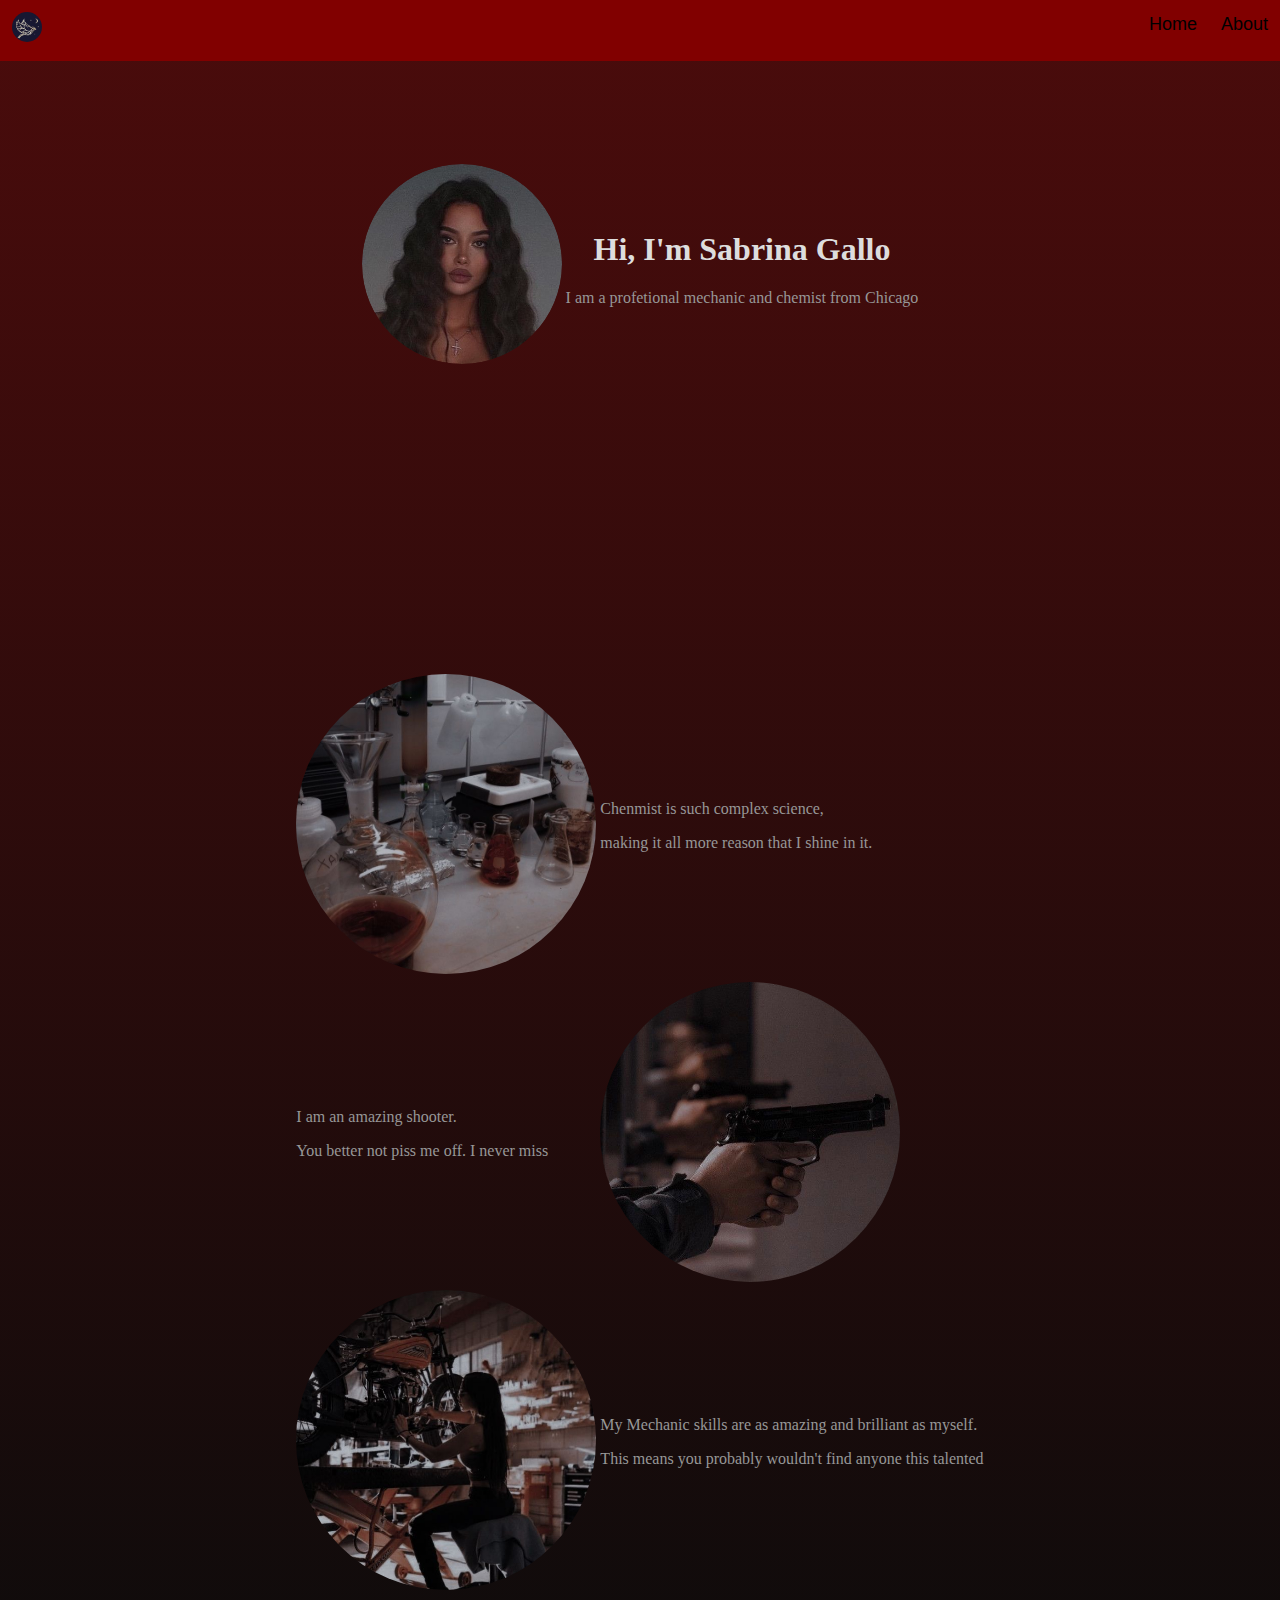
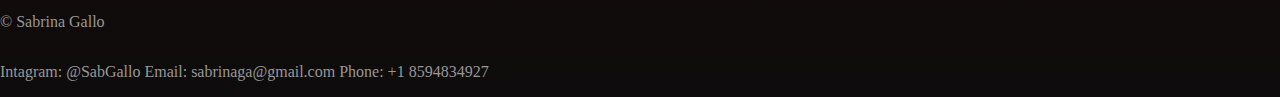
<file: index.html>
<!DOCTYPE html>
<html lang="en">

<head>
	<title>Document</title>
	<link rel="stylesheet" href="css/stylecss.css">
</head>

<body>
	<div class="header">
		<a href="index.html" ><img class="SophieLark" src="images/Logo.jpg" alt="logo"></a>
		<div class="header-right">
		  <a class="active" href="index.html">Home</a>
		<a  href="work_cite.html">About</a>
		</div>
	 </div>
     
	<div class="Sabrina">
		<table>
			<tr>
				<td><img class="HeadShot" src="images/HeadShot.jpg" alt="HeadShot"></td>
				<td>
					<h1 class="introh"> Hi, I'm Sabrina Gallo</h1>
					<p class="introp">I am a profetional mechanic and chemist from Chicago</p>
				</td>
			</tr>
		</table>
	</div>
	<div class="skill-row">
				<table>
					<tr>
						<td>
							<img class="Chem" src="images/Chem.jpg" alt="">
						</td>
						<td>
							<p>Chenmist is such complex science,</p> 
							<p>	making it all more reason that I shine in it.</p>
						</td>
						</tr>
						<tr>
							<td> 
								<p>I am an amazing shooter.</p>
								<p>You better not piss me off. I never miss</p>
							</td>
							<td>
								<img class="Shooting" src="images/Shooting.jpg" alt="">
							</td>
						</tr>
						<tr>
							<td>
								<img src="images/Mechanich.jpg" alt="" class="Mechanic">
							</td>
								<td>
									<p>My Mechanic skills are as amazing and brilliant as myself.</p>
									<p> This means you probably wouldn't find anyone this talented</p>
								</td>
						</tr>
					
				</table>
			</div>
		</div>
		<div class="contact-me">
			<p>© Sabrina Gallo</p>
		</div>
		<div>
			<p class="contact">Intagram: @SabGallo</p>
			<p class="contact">Email: sabrinaga@gmail.com </p>
			<p class="contact">Phone: +1 8594834927</p>
		</div>
</body>

</html>
</file>
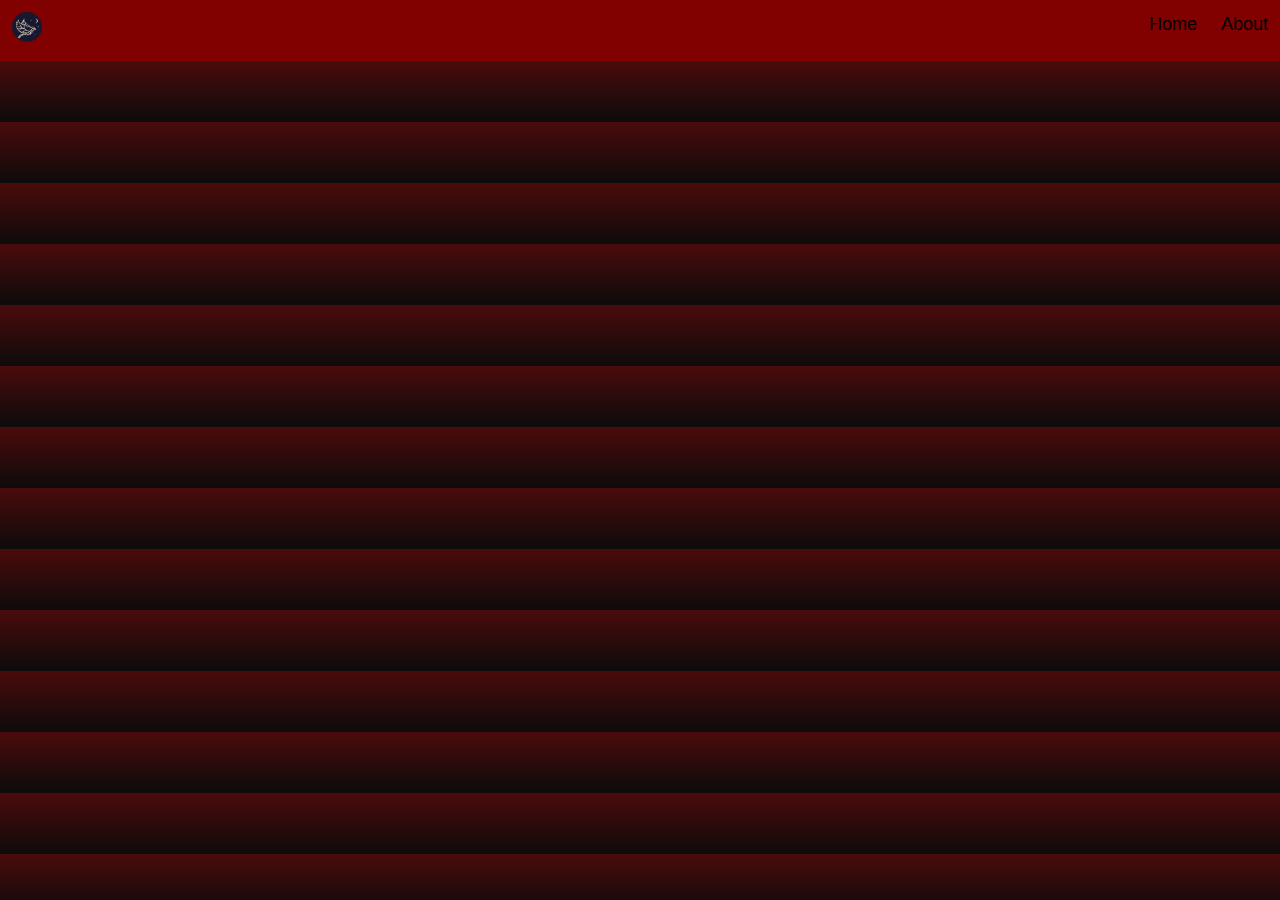
<file: contact.html>
<!DOCTYPE html>
<html lang="en">
<head>
    <link rel="stylesheet" href="css/stylecss.css">
    <title>About</title>
</head>
<body>
    <div class="header">
		<a href="index.html" ><img class="SophieLark" src="images/Logo.jpg" alt="logo"></a>
		<div class="header-right">
		  <a class="active" href="index.html">Home</a>
		<a  href="work_cite.html">About</a>
		</div>
	 </div>
     
</body>
</file>
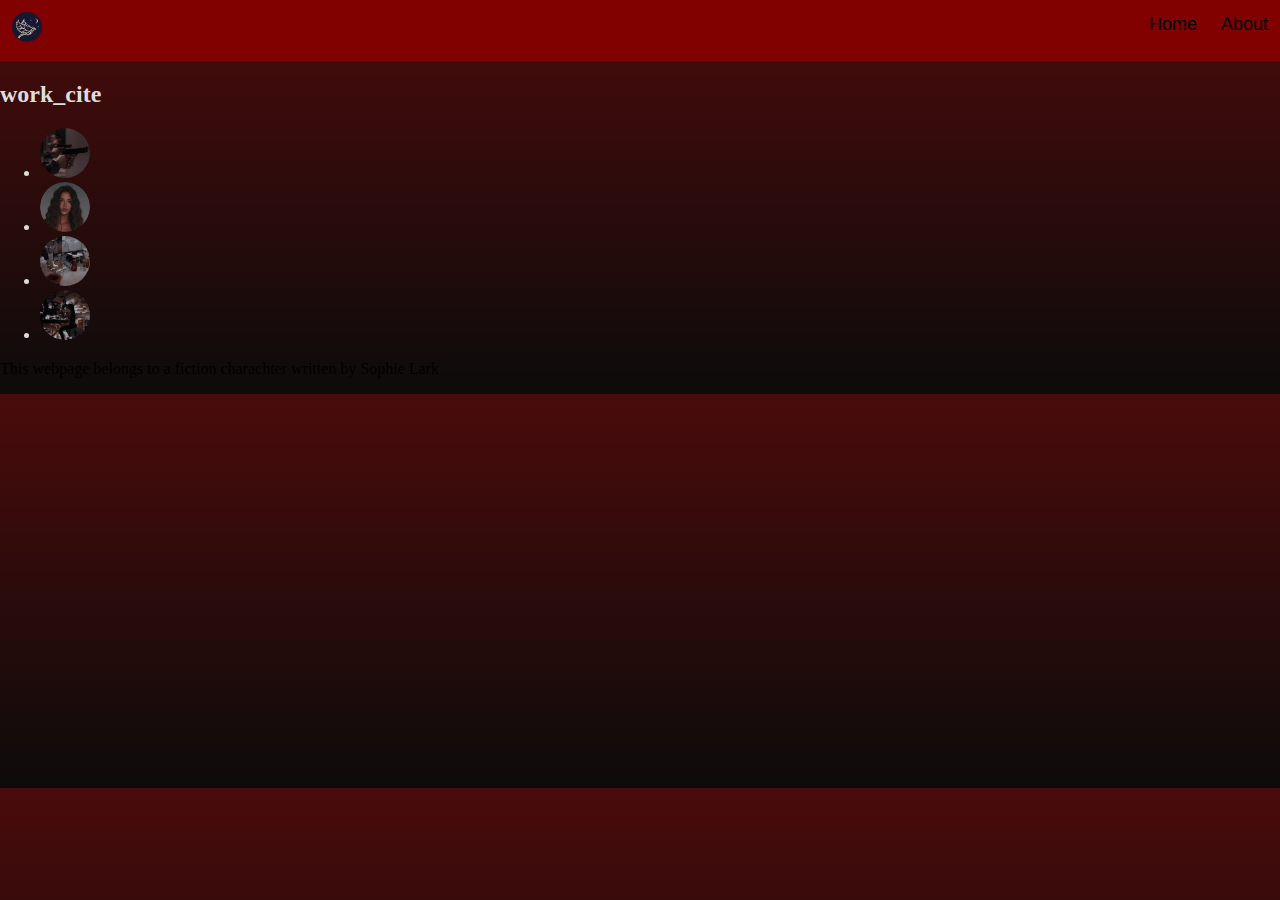
<file: work_cite.html>
<!DOCTYPE html>
<html lang="en">
<head>
    <link rel="stylesheet" href="css/stylecss2.css">
    <title>About</title>
</head>
<body>
    <div class="header">
		<a href="index.html" ><img class="SophieLark" src="images/Logo.jpg" alt="logo"></a>
		<div class="header-right">
		  <a class="active" href="index.html">Home</a>
		<a  href="work_cite.html">About</a>
		</div>
	 </div>
     <div>
        <h2 class="Citation">work_cite</h2>
        <ul class="cite">
            <li><a href="https://pin.it/7vvfYdN"><img src="images/Shooting.jpg" alt=""></a></li>
            <li><a href="https://pin.it/6DSrCzq"><img src="images/HeadShot.jpg" alt=""></a></li>
            <li><a href="https://pin.it/1KsT9Ff"><img src="images/Chem.jpg" alt=""></a></li>
            <li><a href="https://pin.it/2JjWu93"><img src="images/Mechanich.jpg" alt=""></a></li>
        </ul>
        <p>This webpage belongs to a fiction charachter written by Sophie Lark</p>
     </div>
    
     
</body>
</html>
</file>
<file: css/stylecss.css>
body{
    background-color:#1B1717;
    margin: 0px;
    background-image:
    linear-gradient(to bottom, rgba(122, 0, 0, 0.5), rgba(0, 0, 0, 0.5));
}

.header {
    overflow: scroll;
    background-color: #810000;  
 }
  
  .header a {
    float: left;
    color: black;
    text-align: center;
    padding: 12px;
    text-decoration: none;
    font-family: 'Franklin Gothic Medium', 'Arial Narrow', Arial, sans-serif;
    font-size: 18px; 
    line-height: 25px;
    border-radius: 4px;
  }
 
  .header a.SophieLark {
    font-size: 25px;
    font-weight: bold;
  }

  .header a:hover {
    background-color: #ddd;
    color: black;
  }
  
  .header-right {
    float: right;
  }
 
  @media screen and (max-width: 500px) {
    .header a {
      float: none;
      display: block;
      text-align: left;
    }
    .header-right {
      float: none;
    }
  
  }
  table{
    margin-top: 100px;
      margin-left: auto;
      margin-right: auto;
      width: max-content;
  }
  p{
      color: rgb(151, 151, 151);
  }
  .introh{
      color: #ddd;
      text-align: center;
  }
  .HeadShot{
    border-radius: 100px;
  }
  .skill-row{
    margin-top: 300px;
  }
  .Chem{
    height: 300px;
    width: 300px;
    border-radius: 300px;
  }
  .SophieLark{
    border-radius: 30px;
    height: 30px;
    width: 30px;
  }
  .Mechanic{
    border-radius: 300px;
    height: 300px;
    width: 300px;
  }
  .Shooting{
    border-radius: 300px;
    height: 300px;
    width: 300px;
  }
  .Citation{
    text-align: center;
  }
  .contact{
    display: inline-block;
  }
</file>
<file: css/stylecss2.css>
body{ 
    background-color:#1B1717;
    margin: 0px;
    background-image:
    linear-gradient(to bottom, rgba(122, 0, 0, 0.5), rgba(0, 0, 0, 0.5));
}

.header {
    overflow: scroll;
    background-color: #810000;  
 }
  
  .header a {
    float: left;
    color: black;
    text-align: center;
    padding: 12px;
    text-decoration: none;
    font-family: 'Franklin Gothic Medium', 'Arial Narrow', Arial, sans-serif;
    font-size: 18px; 
    line-height: 25px;
    border-radius: 4px;
  }
 
  .header a.SophieLark {
    font-size: 25px;
    font-weight: bold;
  }

  .header a:hover {
    background-color: #ddd;
    color: black;
  }
  
  .header-right {
    float: right;
  }
 
  @media screen and (max-width: 500px) {
    .header a {
      float: none;
      display: block;
      text-align: left;
    }
    .header-right {
      float: none;
    }
    
}
.SophieLark{
    border-radius: 30px;
    height: 30px;
    width: 30px;
  }

h2{
    color:#ddd;
}
.cite{
    color: #ddd;
}
li{
    color: #ddd;
}
img{
    border-radius: 50px;
    height: 50px;
    width: 50px;
}
</file>
